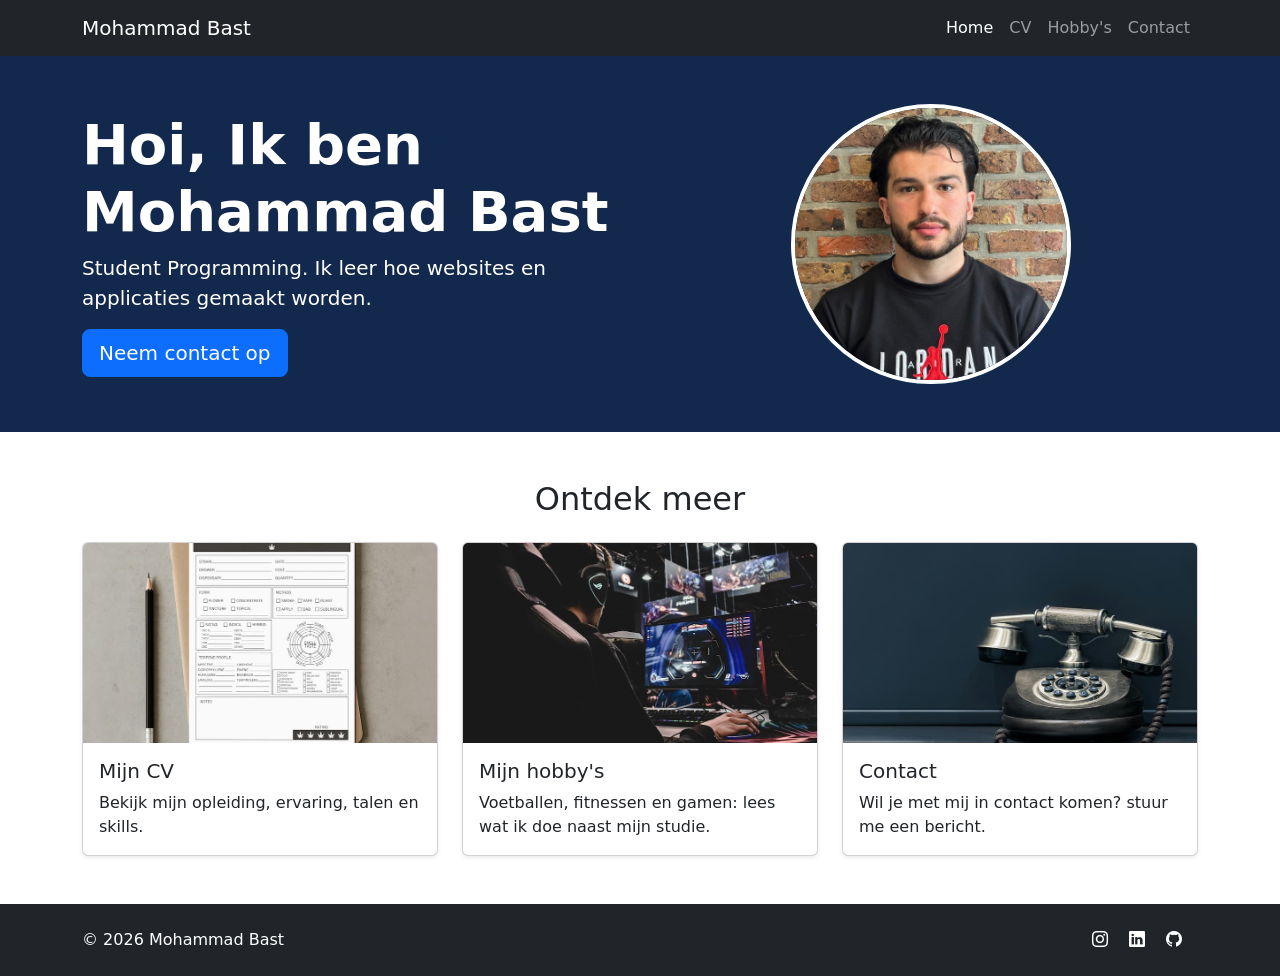
<file: index.html>
<!-- Url-Website: http://project2.mohammadbast.be/-->
 <!-- Url-github: https://github.com/Moohammadbast/project2.git -->
<!DOCTYPE html>
<html lang='nl'>
<head>
    <meta charset='utf-8'>
    <meta name='viewport' content='width=device-width, initial-scale=1'>
    <meta name="description" content="Portfolio van Mohammad Bast">
    <meta name="author" content="Mohammad Bast">
    <link rel="icon" type="image/x-icon" href="images/favicon.ico">
    <link href="https://cdn.jsdelivr.net/npm/bootstrap@5.3.3/dist/css/bootstrap.min.css" rel="stylesheet">
    <link href="https://cdn.jsdelivr.net/npm/bootstrap-icons@1.11.3/font/bootstrap-icons.css" rel="stylesheet">    <title>Home | Mohammad Bast</title>
    <link rel='stylesheet' href='css/style.css'>
</head>
<body>

    <nav class="navbar navbar-expand-lg navbar-dark bg-dark sticky-top">
        <div class="container">
            <a class="navbar-brand" href="index.html">Mohammad Bast</a>
            <button class="navbar-toggler" type="button" data-bs-toggle="collapse" data-bs-target="#hoofdmenu" aria-controls="hoofdmenu" aria-expanded="false" aria-label="Menu openen">
                <span class="navbar-toggler-icon"></span>
            </button>
            <div class="collapse navbar-collapse" id="hoofdmenu">
                <ul class="navbar-nav ms-auto">
                    <li class="nav-item"><a class="nav-link active" aria-current="page" href="index.html">Home</a></li>
                    <li class="nav-item"><a class="nav-link" href="cv.html">CV</a></li>
                    <li class="nav-item"><a class="nav-link" href="hobbys.html">Hobby's</a></li>
                    <li class="nav-item"><a class="nav-link" href="contact.html">Contact</a></li>
                    
                </ul>
            </div>

        </div>
    </nav>

    <main>
        <section class=" hero py-5">
            <div class="container">
                <div class="row align-items-center g-5">
                   <div class="col-lg-6 order-2 order-lg-1">
                     <h1 class="display-4 fw-bold">Hoi, Ik ben Mohammad Bast</h1>
                     <p class="lead">Student Programming. Ik leer hoe websites en applicaties gemaakt worden.</p>
                     <a href="contact.html" class="btn btn-primary btn-lg">Neem contact op</a>
                    </div>
                    <div class="col-lg-6 order-1 order-lg-2 text-center">
                        <img src="images/portfolio_foto.jpeg" alt="Foto van Mohammad Bast" class="img-fluid rounded-circle profielfoto">
                    </div>

                </div>
                </div>
            </section>

            <section class="container my-5">
                <h2 class="text-center mb-4">Ontdek meer</h2>
                <div class="row g-4">
                <div class="col-md-6 col-lg-4">
                    <div class="card h-100 shadow-sm">
                        <a href="cv.html"><img src="images/cv.jpg" class="card-img-top " alt="Mijn CV"></a>
                        <div class="card-body">
                            <h3 class="card-title h5">Mijn CV</h3>
                            <p class="card-text">Bekijk mijn opleiding, ervaring, talen en skills.</p>
                        </div>
                    </div>
                </div>

                <div class="col-md-6 col-lg-4">
                    <div class="card h-100 shadow-sm">
                        <a href="hobbys.html"><img src="images/hobby.jpg" class="card-img-top " alt="Mijn hobby's"></a>
                        <div class="card-body">
                            <h3 class="card-title h5">Mijn hobby's</h3>
                            <p class="card-text">Voetballen, fitnessen en gamen: lees wat ik doe naast mijn studie.</p>
                        </div>
                    </div>
                </div>
                <div class="col-md-6 col-lg-4">
                    <div class="card h-100 shadow-sm">
                        <a href="contact.html"><img src="images/contact.jpg" class="card-img-top" alt="Contact"></a>
                        <div class="card-body">
                            <h3 class="card-title h5">Contact</h3>
                            <p class="card-text">Wil je met mij in contact komen? stuur me een bericht.</p>
                        </div> 
                    </div>
                </div>
            </div>
        </section>
    </main>

    <footer class="bg-dark text-white py-4 mt-5">
        <div class="container">
            <div class="row">
                <div class="col-md-6 text-center text-md-start">
                    <p class="mb-0">&copy; 2026 Mohammad Bast</p>
                </div>

                <div class="col-md-6 text-center text-md-end">
                    <a href="#" class="text-white me-3" aria-label="Instagram"><i class="bi bi-instagram"></i></a>
                    <a href="#" class="text-white me-3" aria-label="LinkedIn"><i class="bi bi-linkedin"></i></a>
                    <a href="#" class="text-white me-3" aria-label="GitHub"><i class="bi bi-github"></i></a>
                </div>
            </div>
        </div>
    
    </footer>
    <script src="https://cdn.jsdelivr.net/npm/bootstrap@5.3.3/dist/js/bootstrap.bundle.min.js"></script>
</body>
</html>
</file>
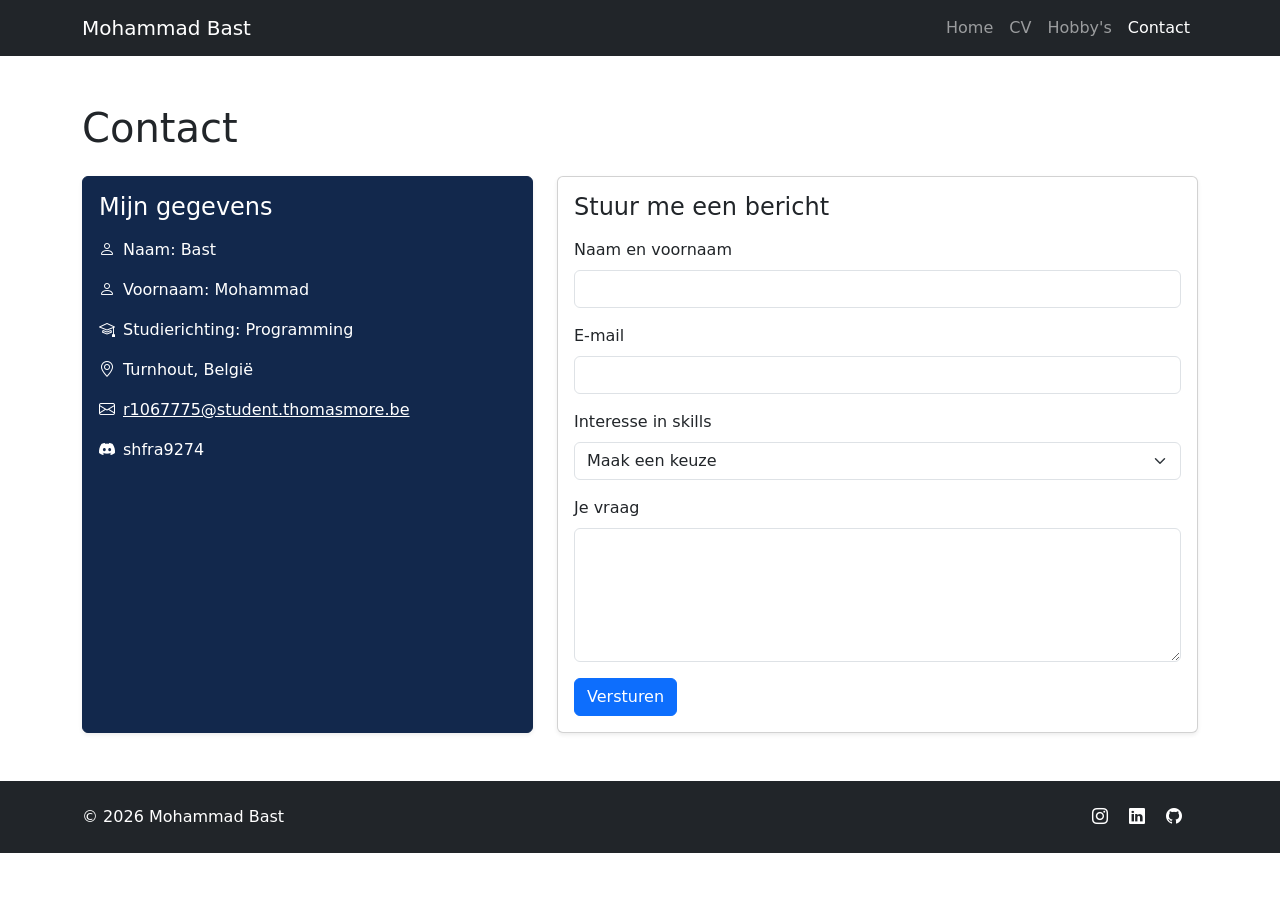
<file: contact.html>
<!DOCTYPE html>
<html lang='nl'>
<head>
    <meta charset='utf-8'>
    <meta name='viewport' content='width=device-width, initial-scale=1'>
    <meta name="description" content="Portfolio van Mohammad Bast">
    <meta name="author" content="Mohammad Bast">
    <link rel="icon" type="image/x-icon" href="images/favicon.ico">
    <link href="https://cdn.jsdelivr.net/npm/bootstrap@5.3.3/dist/css/bootstrap.min.css" rel="stylesheet">
    <link href="https://cdn.jsdelivr.net/npm/bootstrap-icons@1.11.3/font/bootstrap-icons.css" rel="stylesheet">    <title>Contact | Mohammad Bast</title>
    <link rel='stylesheet' href='css/style.css'>
</head>
<body>

    <nav class="navbar navbar-expand-lg navbar-dark bg-dark sticky-top">
        <div class="container">
            <a class="navbar-brand" href="index.html">Mohammad Bast</a>
            <button class="navbar-toggler" type="button" data-bs-toggle="collapse" data-bs-target="#hoofdmenu" aria-controls="hoofdmenu" aria-expanded="false" aria-label="Menu openen">
                <span class="navbar-toggler-icon"></span>
            </button>
            <div class="collapse navbar-collapse" id="hoofdmenu">
                <ul class="navbar-nav ms-auto">
                    <li class="nav-item"><a class="nav-link" aria-current="page" href="index.html">Home</a></li>
                    <li class="nav-item"><a class="nav-link" href="cv.html">CV</a></li>
                    <li class="nav-item"><a class="nav-link" href="hobbys.html">Hobby's</a></li>
                    <li class="nav-item"><a class="nav-link active" href="contact.html">Contact</a></li>
                    
                </ul>
            </div>

        </div>
    </nav>

    <main class="container my-5">
        <h1 class="mb-4">Contact</h1>
       
        <div class="row g-4">
            <div class="col-lg-5">
                <div class="card contact-kaart h-100 shadow-sm">
                    <div class="card-body">
                        <h2 class="h4 mb-3">Mijn gegevens</h2>
                        <ul class="list-unstyled mb-0">
                            <li class="mb-3"><i class="bi bi-person me-2"></i>Naam: Bast</li>
                            <li class="mb-3"><i class="bi bi-person me-2"></i>Voornaam: Mohammad</li>
                            <li class="mb-3"><i class="bi bi-mortarboard me-2"></i>Studierichting: Programming</li>
                            <li class="mb-3"><i class="bi bi-geo-alt me-2"></i>Turnhout, België</li>
                            <li class="mb-3 d-flex align-items-center"><i class="bi bi-envelope me-2"></i><a href="mailto:r1067775@student.thomasmore.be" class="text-white">r1067775@student.thomasmore.be</a></li>
                            <li class="mb-3"><i class="bi bi-discord me-2"></i>shfra9274</li>                         

                        </ul>
                    </div>
                </div>
            </div>
            <div class="col-lg-7">
                <div class="card shadow-sm">
                    <div class="card-body">
                        <h2 class="h4 mb-3">Stuur me een bericht</h2>
                        <form action="https://tm-statweb.be/forms.php" method="post">
                            <div class="mb-3">
                                <label for="naam" class="form-label">Naam en voornaam</label>
                                <input type="text" class="form-control" id="naam" name="naam" required>
                            </div>

                            <div class="mb-3">
                                <label for="email" class="form-label">E-mail</label>
                                <input type="email" class="form-control" id="email" name="email" required>
                            </div>

                            <div class="mb-3">
                                <label for="skills" class="form-label">Interesse in skills</label>
                                <select class="form-select" id="skill" name="skill">
                                    <option value="">Maak een keuze</option>
                                    <option value="HTML">HTML</option>
                                    <option value="CSS">CSS</option>
                                    <option value="javascript">JavaScript</option>
                                    <option value="bootstrap">BootStrap</option>
                                    <option value="python">Python</option>
                                    <option value="Csharp">C#</option>
                                </select>
                            </div>
                            <div class="mb-3">
                                <label for="vraag" class="form-label">Je vraag</label>
                                <textarea name="vraag" id="vraag" class="form-control" rows="5" required></textarea>
                            </div>
                            <button type="submit" class="btn btn-primary">Versturen</button>

                        </form>
                    </div>
                </div>
            </div>
        </div>
    </main>

    <footer class="bg-dark text-white py-4 mt-5">
        <div class="container">
            <div class="row">
                <div class="col-md-6 text-center text-md-start">
                    <p class="mb-0">&copy; 2026 Mohammad Bast</p>
                </div>

                <div class="col-md-6 text-center text-md-end">
                    <a href="#" class="text-white me-3" aria-label="Instagram"><i class="bi bi-instagram"></i></a>
                    <a href="#" class="text-white me-3" aria-label="LinkedIn"><i class="bi bi-linkedin"></i></a>
                    <a href="#" class="text-white me-3" aria-label="GitHub"><i class="bi bi-github"></i></a>
                </div>
            </div>
        </div>
    
    </footer>
    <script src="https://cdn.jsdelivr.net/npm/bootstrap@5.3.3/dist/js/bootstrap.bundle.min.js"></script>
</body>
</html>
</file>
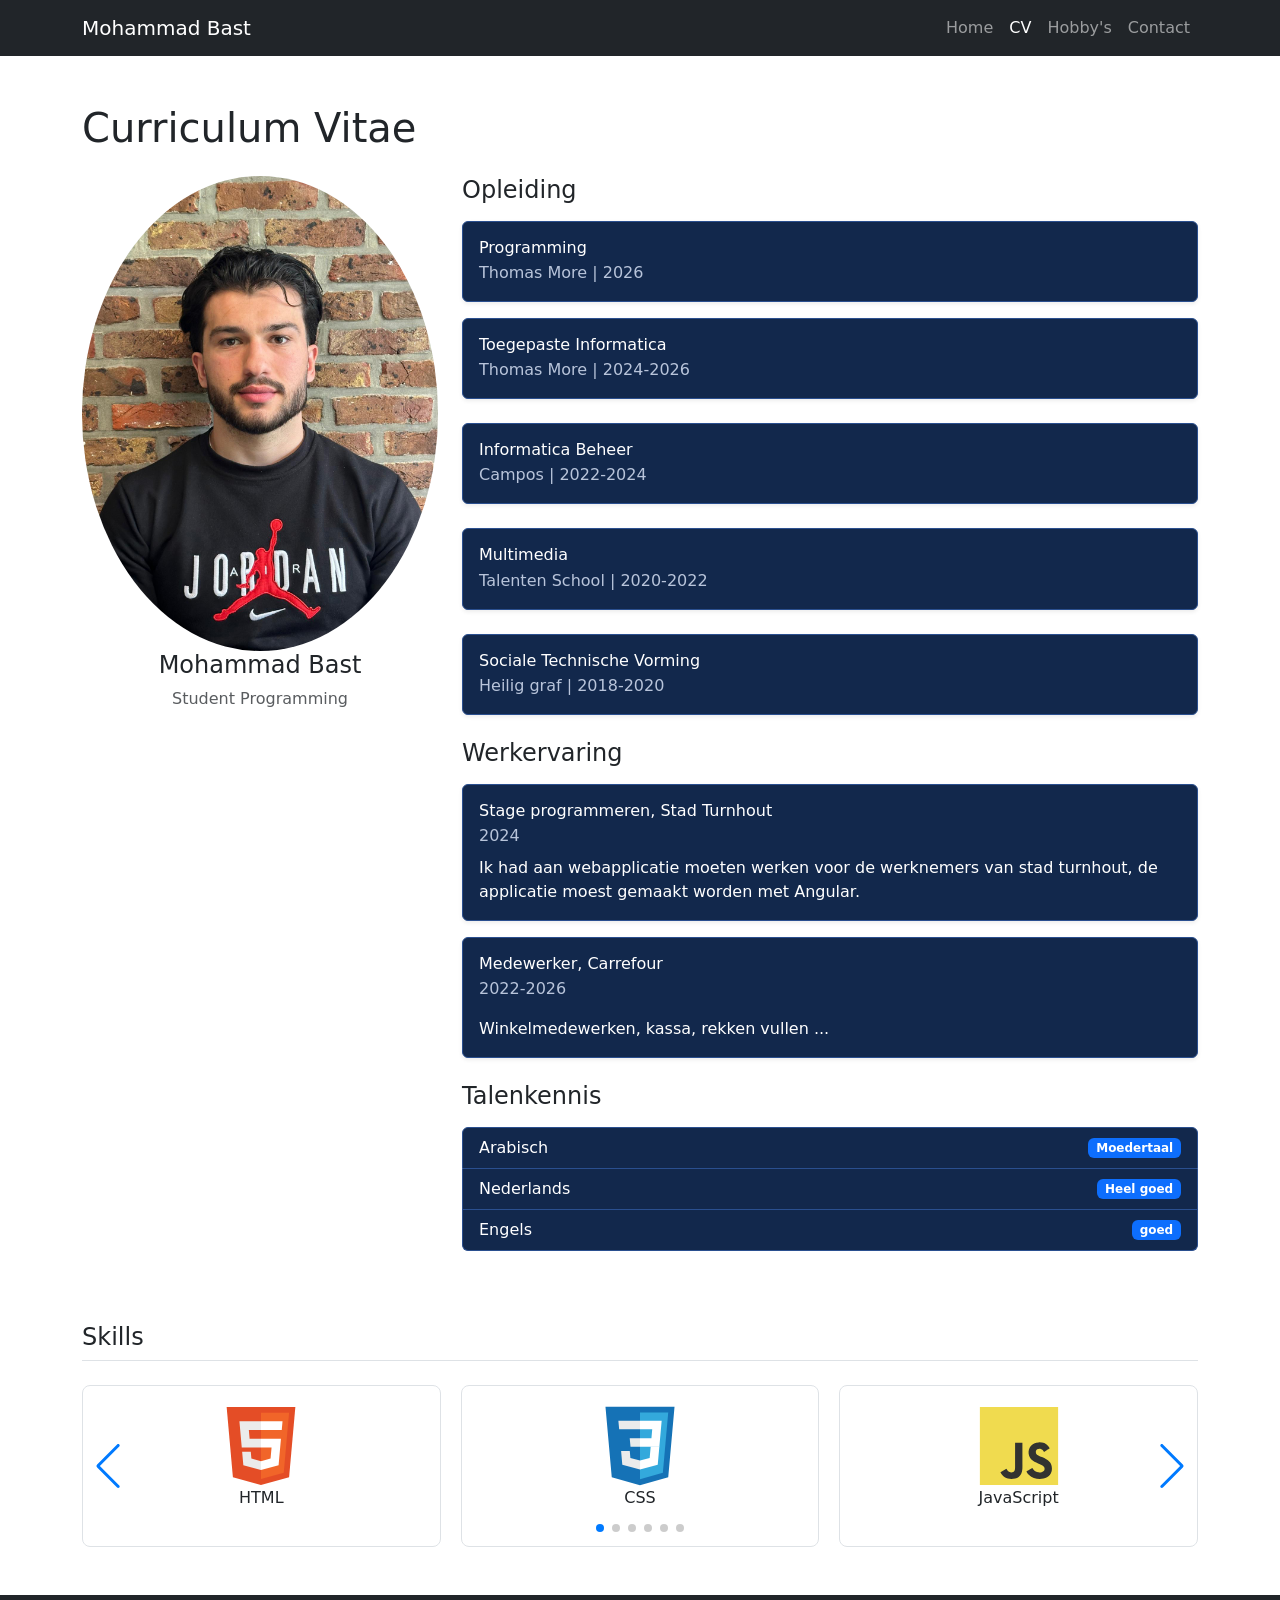
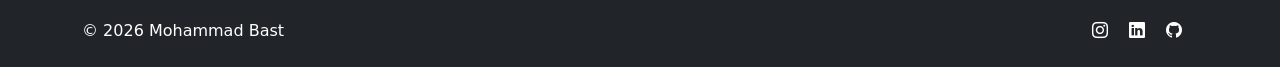
<file: cv.html>
<!DOCTYPE html>
<html lang='nl'>
<head>
    <meta charset='utf-8'>
    <meta name='viewport' content='width=device-width, initial-scale=1'>
    <meta name="description" content="Portfolio van Mohammad Bast">
    <meta name="author" content="Mohammad Bast">
    <link rel="icon" type="image/x-icon" href="images/favicon.ico">
    <link href="https://cdn.jsdelivr.net/npm/bootstrap@5.3.3/dist/css/bootstrap.min.css" rel="stylesheet">
    <link href="https://cdn.jsdelivr.net/npm/bootstrap-icons@1.11.3/font/bootstrap-icons.css" rel="stylesheet">    <title>CV | Mohammad Bast</title>
    <link rel='stylesheet' href='css/style.css'>
    <link rel="stylesheet" href="vendor/swiper/swiper-bundle.min.css">
</head>
<body>

    <nav class="navbar navbar-expand-lg navbar-dark bg-dark sticky-top">
        <div class="container">
            <a class="navbar-brand" href="index.html">Mohammad Bast</a>
            <button class="navbar-toggler" type="button" data-bs-toggle="collapse" data-bs-target="#hoofdmenu" aria-controls="hoofdmenu" aria-expanded="false" aria-label="Menu openen">
                <span class="navbar-toggler-icon"></span>
            </button>
            <div class="collapse navbar-collapse" id="hoofdmenu">
                <ul class="navbar-nav ms-auto">
                    <li class="nav-item"><a class="nav-link" aria-current="page" href="index.html">Home</a></li>
                    <li class="nav-item"><a class="nav-link active" href="cv.html">CV</a></li>
                    <li class="nav-item"><a class="nav-link" href="hobbys.html">Hobby's</a></li>
                    <li class="nav-item"><a class="nav-link" href="contact.html">Contact</a></li>
                    
                </ul>
            </div>

        </div>
    </nav>

    <main class="container my-5">
        <h1 class="mb-4">Curriculum Vitae</h1>

        <div class="row g-4">
            <div class="col-lg-4 text-center">
                <img src="images/portfolio_foto.jpeg" alt="Foto van Mohammad Bast" class="img-fluid rounded-circle profielfoto11">
                <h2 class="h4">Mohammad Bast</h2>
                <p class="text-muted">Student Programming</p>
            </div>

            <div class="col-lg-8">
                <h2 class="h4 borde1r-bottom pb-2">Opleiding</h2>
                <div class="card mb-3 shadow-sm">
                    <div class="card-body">
                        <h3 class="h6 mb-1">Programming</h3>
                        <p class="text-muted mb-0">Thomas More | 2026</p>
                    </div>
                </div>
                <div class="card mb-4 shadow-sm">
                    <div class="card-body">
                        <h3 class="h6 mb-1">Toegepaste Informatica</h3>
                        <p class="text-muted mb-0">Thomas More | 2024-2026</p>
                    </div>
                </div>

                 <div class="card mb-4 shadow-sm">
                    <div class="card-body">
                        <h3 class="h6 mb-1">Informatica Beheer</h3>
                        <p class="text-muted mb-0">Campos | 2022-2024</p>
                    </div>
                </div>

                <div class="card mb-4 shadow-sm">
                    <div class="card-body">
                        <h3 class="h6 mb-1">Multimedia</h3>
                        <p class="text-muted mb-0">Talenten School | 2020-2022</p>
                    </div>
                </div>

                <div class="card mb-4 shadow-sm">
                    <div class="card-body">
                        <h3 class="h6 mb-1">Sociale Technische Vorming</h3>
                        <p class="text-muted mb-0">Heilig graf | 2018-2020</p>
                    </div>
                </div>
                
                <h2 class="h4 borde1r-bottom pb-2">Werkervaring</h2>
                <div class="card mb-3 shadow-sm">
                    <div class="card-body">
                        <h3 class="h6 mb-1">Stage programmeren, Stad Turnhout</h3>
                        <p class="text-muted mb-2">2024</p>
                        <p class="mb-0">Ik had aan webapplicatie moeten werken voor de werknemers van stad turnhout, de applicatie moest gemaakt worden met Angular.</p>
                    </div>
                </div>

                <div class="card mb-4 shadow-sm">
                    <div class="card-body">
                        <h3 class="h6 mb-1">Medewerker, Carrefour</h3>
                        <p class="text-muted">2022-2026</p>
                        <p class="mb-0">Winkelmedewerken, kassa, rekken vullen ...</p>
                    </div>
                </div>

                <h2 class="h4 borde1r-bottom pb-2">Talenkennis</h2>
                <ul class="list-group mb-4">
                     <li class="list-group-item d-flex justify-content-between align-items-center">
                        Arabisch <span class="badge bg-primary">Moedertaal</span>
                    </li>
                    <li class="list-group-item d-flex justify-content-between align-items-center">
                        Nederlands <span class="badge bg-primary">Heel goed</span>
                    </li>
                    <li class="list-group-item d-flex justify-content-between align-items-center">
                        Engels <span class="badge bg-primary">goed</span>
                    </li>
                </ul>
            </div>
        </div>

        <section class="mt-5">
            <h2 class="h4 border-bottom pb-2 mb-4">Skills</h2>
            <div class="swiper skills-swiper">
                <div class="swiper-wrapper">
                    <div class="swiper-slide">
                        <img src="images/skills/html.svg" alt="HTML logo">
                        <p>HTML</p>
                    </div>
                    <div class="swiper-slide">
                        <img src="images/skills/css.svg" alt="Css logo">
                        <p>CSS</p>
                    </div>
                    <div class="swiper-slide">
                        <img src="images/skills/javascript.svg" alt="JavaScript logo">
                        <p>JavaScript</p>
                    </div>
                    <div class="swiper-slide">
                        <img src="images/skills/bootstrap.svg" alt="BootStrap logo">
                        <p>Bootstrap</p>
                    </div>
                    <div class="swiper-slide">
                        <img src="images/skills/python.svg" alt="Python logo">
                        <p>Python</p>
                    </div>
                    <div class="swiper-slide">
                        <img src="images/skills/csharp.svg" alt="Csharp logo">
                        <p>C#</p>
                    </div>
                </div>
                <div class="swiper-pagination"></div> 
                <div class="swiper-button-prev"></div>
                <div class="swiper-button-next"></div>
            </div>
        </section>
    </main>

    <footer class="bg-dark text-white py-4 mt-5">
        <div class="container">
            <div class="row">
                <div class="col-md-6 text-center text-md-start">
                    <p class="mb-0">&copy; 2026 Mohammad Bast</p>
                </div>

                <div class="col-md-6 text-center text-md-end">
                    <a href="#" class="text-white me-3" aria-label="Instagram"><i class="bi bi-instagram"></i></a>
                    <a href="#" class="text-white me-3" aria-label="LinkedIn"><i class="bi bi-linkedin"></i></a>
                    <a href="#" class="text-white me-3" aria-label="GitHub"><i class="bi bi-github"></i></a>
                </div>
            </div>
        </div>
    
    </footer>
    <script src="https://cdn.jsdelivr.net/npm/bootstrap@5.3.3/dist/js/bootstrap.bundle.min.js"></script>
    <script src="vendor/swiper/swiper-bundle.min.js"></script>
    <script src="js/skills.js"></script>
</body>
</html>
</file>
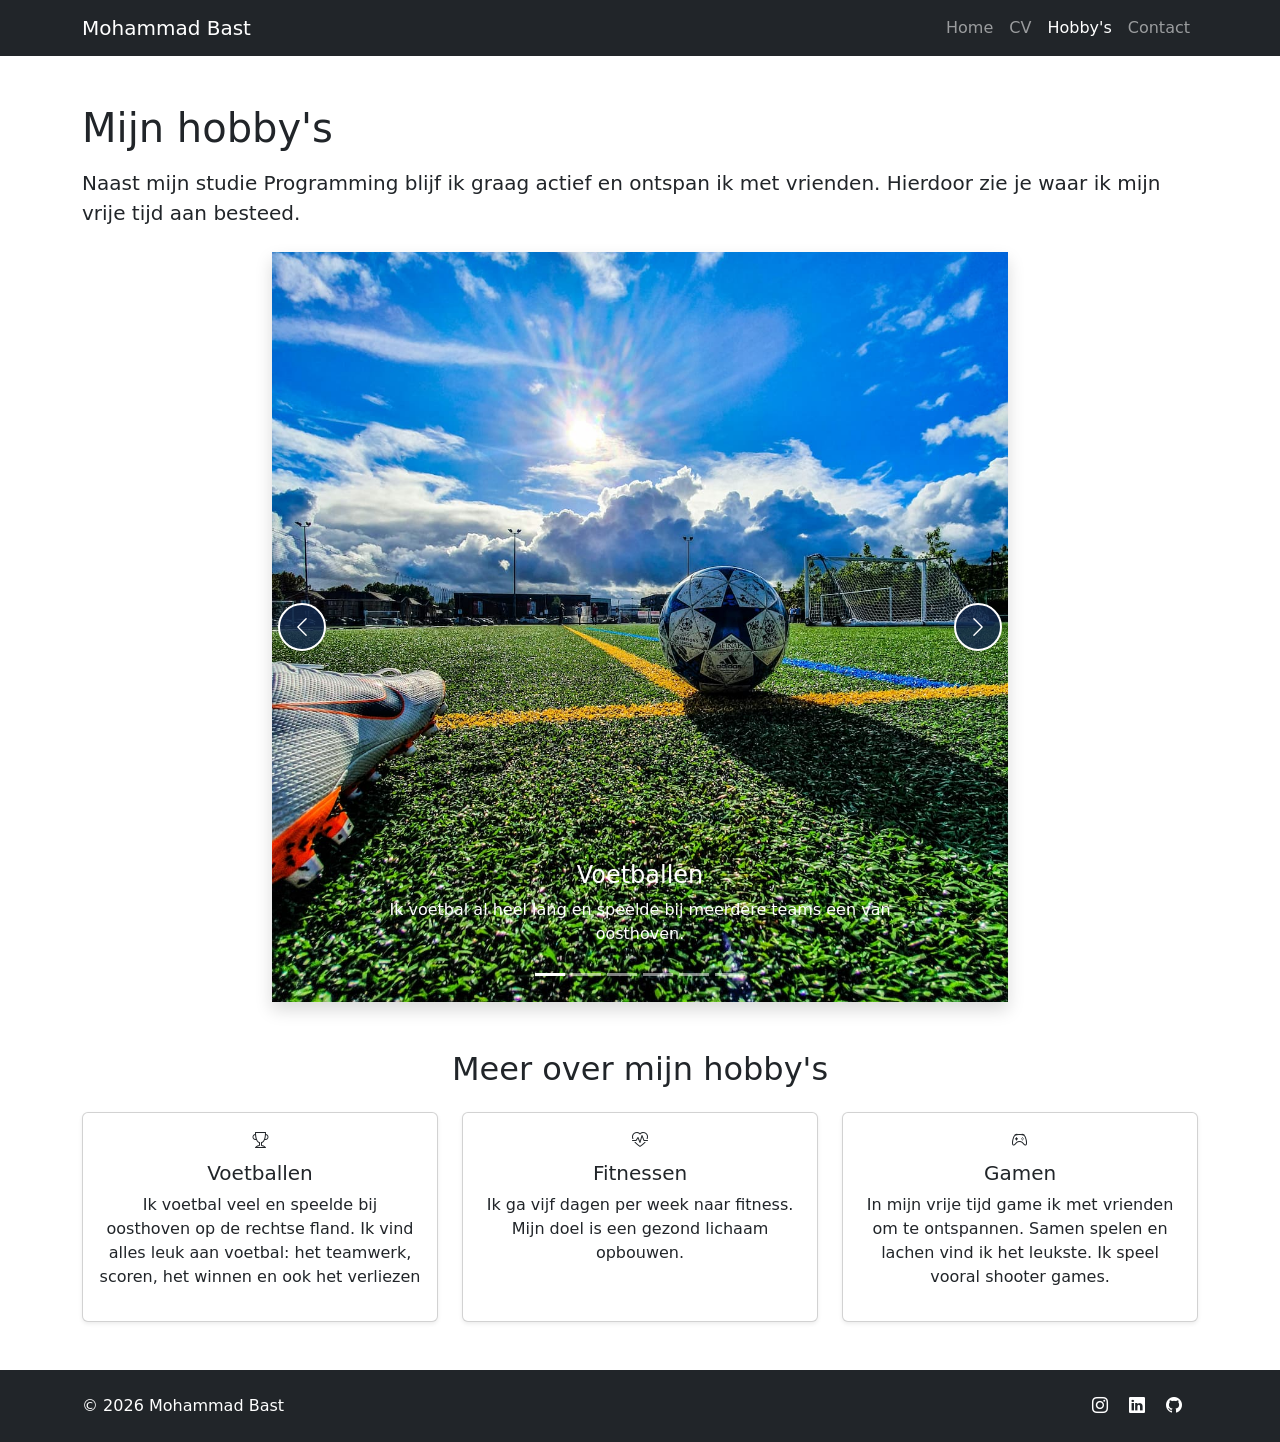
<file: hobbys.html>
<!DOCTYPE html>
<html lang='nl'>
<head>
    <meta charset='utf-8'>
    <meta name='viewport' content='width=device-width, initial-scale=1'>
    <meta name="description" content="Portfolio van Mohammad Bast">
    <meta name="author" content="Mohammad Bast">
    <link rel="icon" type="image/x-icon" href="images/favicon.ico">
    <link href="https://cdn.jsdelivr.net/npm/bootstrap@5.3.3/dist/css/bootstrap.min.css" rel="stylesheet">
    <link href="https://cdn.jsdelivr.net/npm/bootstrap-icons@1.11.3/font/bootstrap-icons.css" rel="stylesheet">    <title>Hobby's | Mohammad Bast</title>
    <link rel='stylesheet' href='css/style.css'>
</head>
<body>

    <nav class="navbar navbar-expand-lg navbar-dark bg-dark sticky-top">
        <div class="container">
            <a class="navbar-brand" href="index.html">Mohammad Bast</a>
            <button class="navbar-toggler" type="button" data-bs-toggle="collapse" data-bs-target="#hoofdmenu" aria-controls="hoofdmenu" aria-expanded="false" aria-label="Menu openen">
                <span class="navbar-toggler-icon"></span>
            </button>
            <div class="collapse navbar-collapse" id="hoofdmenu">
                <ul class="navbar-nav ms-auto">
                    <li class="nav-item"><a class="nav-link" aria-current="page" href="index.html">Home</a></li>
                    <li class="nav-item"><a class="nav-link" href="cv.html">CV</a></li>
                    <li class="nav-item"><a class="nav-link active" href="hobbys.html">Hobby's</a></li>
                    <li class="nav-item"><a class="nav-link" href="contact.html">Contact</a></li>
                    
                </ul>
            </div>

        </div>
    </nav>

    <main class="container my-5">
        <h1 class="mb-3">Mijn hobby's</h1>
        <p class="lead mb-4">Naast mijn studie Programming blijf ik graag actief en ontspan ik met vrienden. Hierdoor zie je waar ik mijn vrije tijd aan besteed.</p>
        <div class="row justify-content-center mb-5">
        <div class="col-lg-8">
        <div id="hobbyCarousel" class="carousel slide shadow" data-bs-ride="carousel">
            <div class="carousel-indicators">
                <button type="button" data-bs-target="#hobbyCarousel" data-bs-slide-to="0" class="active" aria-current="true" aria-label="slide 1"></button>
                <button type="button" data-bs-target="#hobbyCarousel" data-bs-slide-to="1" aria-label="slide 2"></button>
                <button type="button" data-bs-target="#hobbyCarousel" data-bs-slide-to="2" aria-label="slide 3"></button>
                <button type="button" data-bs-target="#hobbyCarousel" data-bs-slide-to="3" aria-label="slide 4"></button>
                <button type="button" data-bs-target="#hobbyCarousel" data-bs-slide-to="4" aria-label="slide 5"></button>
                <button type="button" data-bs-target="#hobbyCarousel" data-bs-slide-to="5" aria-label="slide 6"></button>                
            </div>

            <div class="carousel-inner">
                <div class="carousel-item active">
                    <img src="images/voetbal1.jpg" class="d-block w-100" alt="voetbal foto">
                    <div class="carousel-caption">
                        <h2 class="h4">Voetballen</h2>
                        <p>Ik voetbal al heel lang en speelde bij meerdere teams een van oosthoven.</p>
                    </div>
                </div>

                <div class="carousel-item">
                    <img src="images/voetbal2.jpg" class="d-block w-100" alt="voetbal foto">
                    <div class="carousel-caption">
                        <h2 class="h4">Teamwork</h2>
                        <p>Ik speelde op de rechtse flank en hou van het samenspel.</p>
                    </div>
                </div>

                <div class="carousel-item">
                    <img src="images/fitness1.jpg" class="d-block w-100" alt="gym foto">
                    <div class="carousel-caption">
                        <h2 class="h4">Fitnessen</h2>
                        <p>Ik train vijf dagen per week.</p>
                    </div>
                </div>

                <div class="carousel-item">
                    <img src="images/fitness2.jpg" class="d-block w-100" alt="gym foto">
                    <div class="carousel-caption">
                        <h2 class="h4">Gezond lichaam</h2>
                        <p>Mijn doel is gezond lichaam opbouwen.</p>
                    </div>
                </div>

                <div class="carousel-item">
                    <img src="images/gaming1.jpg" class="d-block w-100" alt="gaming foto">
                    <div class="carousel-caption">
                        <h2 class="h4">Gamen</h2>
                        <p>Met vrienden gamen.</p>
                    </div>
                </div>

                <div class="carousel-item">
                    <img src="images/gaming2.jpg" class="d-block w-100" alt="gaming foto">
                    <div class="carousel-caption">
                        <h2 class="h4">Ontspannen</h2>
                        <p>Gamen is voor mij de beste manier om te ontspannen.</p>
                    </div>
                </div>
            </div>
            <button class="carousel-control-prev" type="button" data-bs-target="#hobbyCarousel" data-bs-slide="prev">
                <span class="carousel-control-prev-icon" aria-hidden="true"></span>
                <span class="visually-hidden">Vorige</span>
            </button>

            <button class="carousel-control-next" type="button" data-bs-target="#hobbyCarousel" data-bs-slide="next">
                <span class="carousel-control-next-icon" aria-hidden="true"></span>
                <span class="visually-hidden">Volgende</span>
            </button>
        </div>
    </div>
            
    </div>

        <h2 class="text-center mb-4">Meer over mijn hobby's</h2>
        <div class="row g-4">
            <div class="col-md-4">
                <div class="card h-100 shadow-sm text-center">
                    <div class="card-body">
                        <i class="bi bi-trophy hobby-icoon"></i>
                        <h3 class="h5 mt-2">Voetballen</h3>
                        <p>Ik voetbal veel en speelde bij oosthoven op de rechtse fland. Ik vind alles leuk aan voetbal: het teamwerk, scoren, het winnen en ook het verliezen</p>
                    </div>
                </div>
            </div>
            <div class="col-md-4">
                <div class="card h-100 shadow-sm text-center">
                    <div class="card-body">
                        <i class="bi bi-heart-pulse hobby-icoon"></i>
                        <h3 class="h5 mt-2">Fitnessen</h3>
                        <p>Ik ga vijf dagen per week naar fitness. Mijn doel is een gezond lichaam opbouwen.</p>
                    </div>
                </div>
            </div>

            <div class="col-md-4">
                <div class="card h-100 shadow-sm text-center">
                    <div class="card-body">
                        <i class="bi bi-controller hobby-icoon"></i>
                        <h3 class="h5 mt-2">Gamen</h3>
                        <p>In mijn vrije tijd game ik met vrienden om te ontspannen. Samen spelen en lachen vind ik het leukste. Ik speel vooral shooter games.</p>
                    </div>
                </div>
            </div>
        </div>
    </main>

    <footer class="bg-dark text-white py-4 mt-5">
        <div class="container">
            <div class="row">
                <div class="col-md-6 text-center text-md-start">
                    <p class="mb-0">&copy; 2026 Mohammad Bast</p>
                </div>

                <div class="col-md-6 text-center text-md-end">
                    <a href="#" class="text-white me-3" aria-label="Instagram"><i class="bi bi-instagram"></i></a>
                    <a href="#" class="text-white me-3" aria-label="LinkedIn"><i class="bi bi-linkedin"></i></a>
                    <a href="#" class="text-white me-3" aria-label="GitHub"><i class="bi bi-github"></i></a>
                </div>
            </div>
        </div>
    
    </footer>
    <script src="https://cdn.jsdelivr.net/npm/bootstrap@5.3.3/dist/js/bootstrap.bundle.min.js"></script>
</body>
</html>
</file>
<file: css/style.css>
:root{
    --kleur-donker:#12284c;
}
.hero{
    background-color:var(--kleur-donker);
    color: #ffffff;
}

.profielfoto{
    width: 280px;
    height: 280px;
    object-fit: cover;
    border: 4px solid #ffffff;
}

.card-img-top{
    height: 200px;
    object-fit: cover;
}

.card a{
    display: block;
    overflow: hidden;
}

.card a img{
    transition: transform 0.3s;
}

.card a:hover img{
    transform: scale(1.05);
}
.col-lg-8 .card{
    --bs-card-bg:var(--kleur-donker);
    --bs-card-color:#ffffff;
    --bs-card-border-color:#2a4f8f;
}

.col-lg-8 .list-group-item{
    --bs-list-group-bg:var(--kleur-donker);
    --bs-list-group-color:#ffffff;
    --bs-list-group-border-color:#2a4f8f;
}
.col-lg-8 .text-muted{
    color: #b8c4da !important;
}

.skills-swiper{
    padding-bottom: 40px;
}

.skills-swiper .swiper-slide{
    text-align: center;
    background-color: #ffffff;
    border: 1px solid #dee2e6;
    border-radius: 8px;
    padding: 20px;
}

.skills-swiper img{
    height: 80px;
    max-width: 100%;
    object-fit: contain;
}
#hobbyCarousel .carousel-item img{
    height: 750px;
    object-fit: cover;
}

#hobbyCarousel .carousel-control-prev,
#hobbyCarousel .carousel-control-next{
    width: 60px;
    opacity: 1;
}

#hobbyCarousel .carousel-control-prev-icon,
#hobbyCarousel .carousel-control-next-icon{
    width: 3rem;
    height: 3rem;
    background-color: rgba(18,40,76,0.85);
    background-size: 50% 50%;
    border: 2px solid #ffffff;
    border-radius: 50%;
    transition: background-color 0.2s;
}

#hobbyCarousel .carousel-control-prev:hover .carousel-control-prev-icon,
#hobbyCarousel .carousel-control-next:hover .carousel-control-next-icon{
    background-color: #2a4f8f;
}

.contact-kaart{
    background-color: #12284c;
    color: #ffffff;
    border-color: #12284c;
}
</file>
